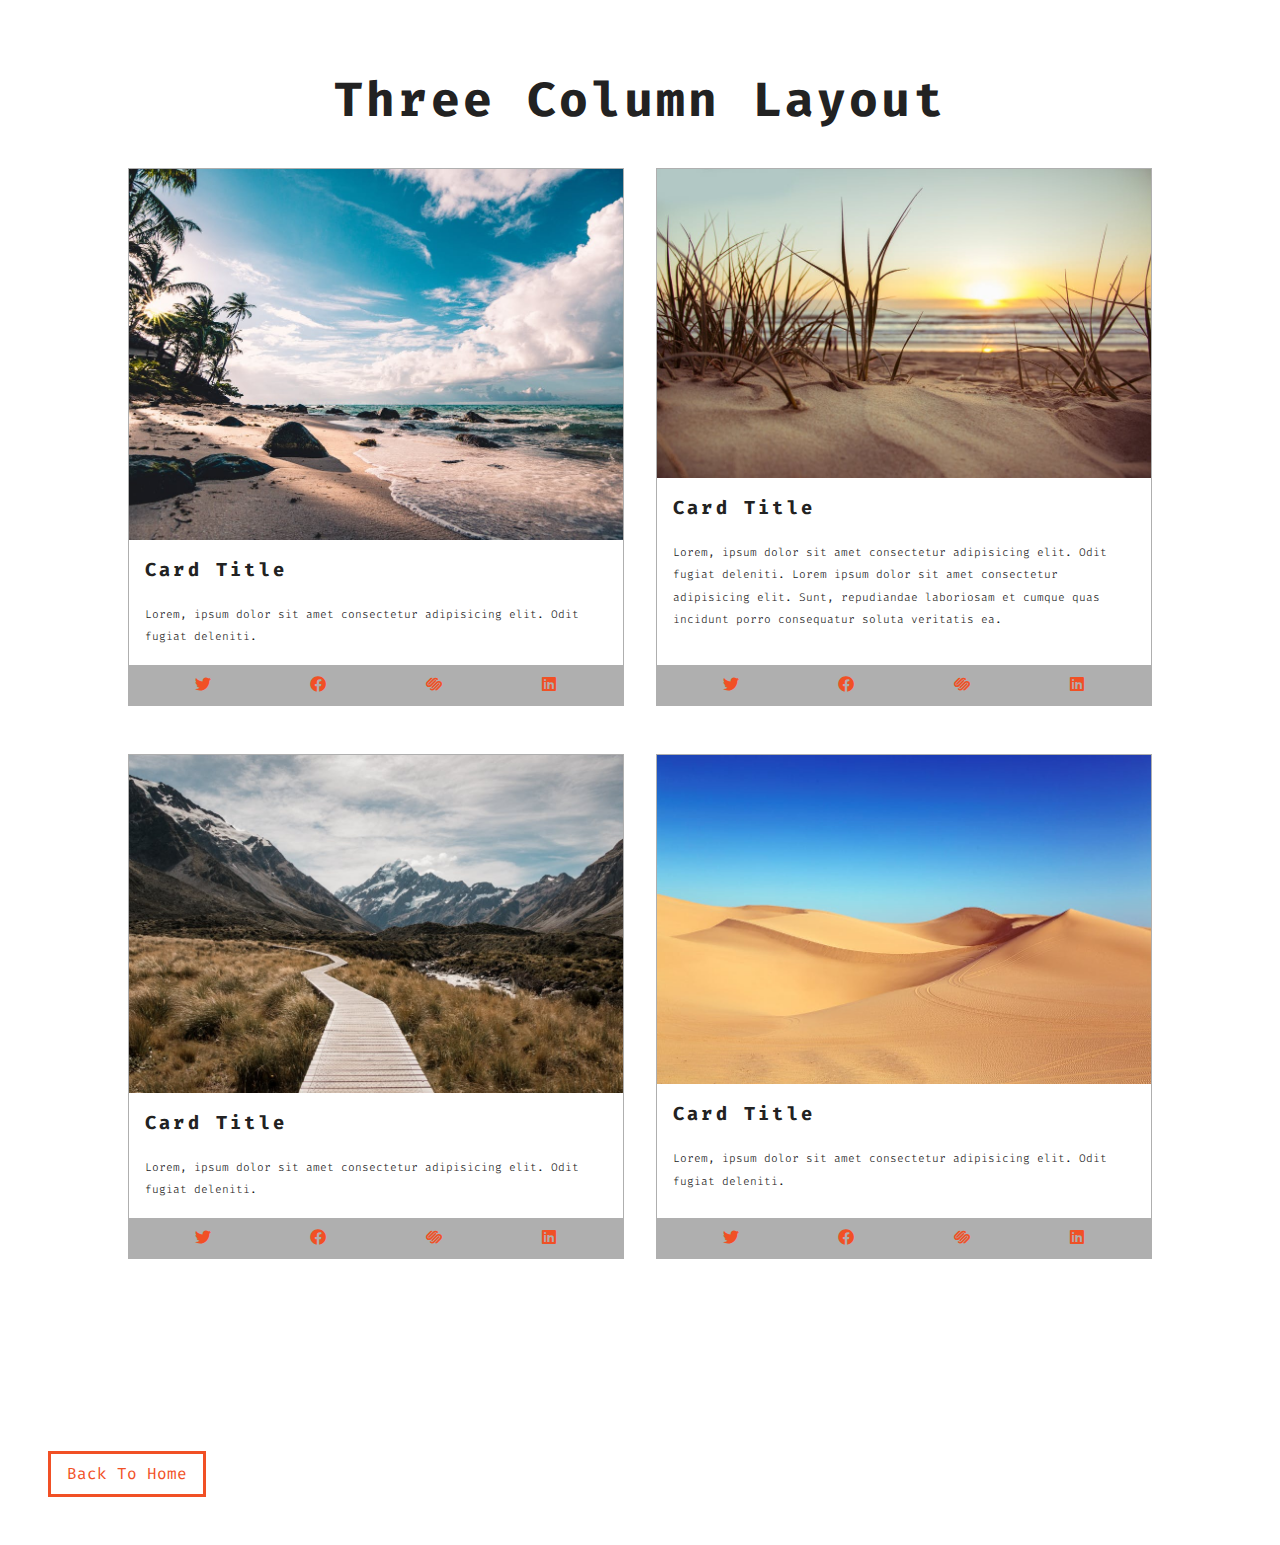
<file: cards.html>
<!DOCTYPE html>
<html lang="en">
  <head>
    <meta charset="UTF-8" />
    <meta http-equiv="X-UA-Compatible" content="IE=edge" />
    <meta name="viewport" content="width=device-width, initial-scale=1.0" />
    <title>Cards Grid</title>

    <!-- google font -->
    <link rel="preconnect" href="https://fonts.googleapis.com" />
    <link rel="preconnect" href="https://fonts.gstatic.com" crossorigin />
    <link
      href="https://fonts.googleapis.com/css2?family=Fira+Code:wght@300;400&family=Montserrat:ital,wght@0,200;1,100&family=Nunito:wght@900&display=swap"
      rel="stylesheet"
    />
    <!-- font-awesome -->
    <link rel="stylesheet" href="fontawesome-free-5.9.0-web/css/all.min.css" />

    <!-- css style -->
    <link rel="stylesheet" href="style.css" />
  </head>
  <body>
    <section class="cards">
      <div class="title">
        <h1>Three Column Layout</h1>
      </div>

      <div class="cards-center">
        <!-- singlr card -->
        <article class="card">
          <img src="./images/image-1.jpeg" alt="image-1" />

          <!-- card info -->
          <div class="card-info">
            <h3>Card Title</h3>
            <p>
              Lorem, ipsum dolor sit amet consectetur adipisicing elit. Odit
              fugiat deleniti.
            </p>
          </div>
          <!-- card footer -->
          <div class="card-footer">
            <span><i class="fab fa-twitter"></i></span>
            <span><i class="fab fa-facebook"></i></span>
            <span><i class="fab fa-squarespace"></i></span>
            <span><i class="fab fa-linkedin"></i></span>
          </div>
        </article>
        <!-- singlr card -->
        <article class="card">
          <img src="./images/image-2.jpeg" alt="image-1" />

          <!-- card info -->
          <div class="card-info">
            <h3>Card Title</h3>
            <p>
              Lorem, ipsum dolor sit amet consectetur adipisicing elit. Odit
              fugiat deleniti. Lorem ipsum dolor sit amet consectetur
              adipisicing elit. Sunt, repudiandae laboriosam et cumque quas
              incidunt porro consequatur soluta veritatis ea.
            </p>
          </div>
          <!-- card footer -->
          <div class="card-footer">
            <span><i class="fab fa-twitter"></i></span>
            <span><i class="fab fa-facebook"></i></span>
            <span><i class="fab fa-squarespace"></i></span>
            <span><i class="fab fa-linkedin"></i></span>
          </div>
        </article>
        <!-- singlr card -->
        <article class="card">
          <img src="./images/image-3.jpeg" alt="image-1" />

          <!-- card info -->
          <div class="card-info">
            <h3>Card Title</h3>
            <p>
              Lorem, ipsum dolor sit amet consectetur adipisicing elit. Odit
              fugiat deleniti.
            </p>
          </div>
          <!-- card footer -->
          <div class="card-footer">
            <span><i class="fab fa-twitter"></i></span>
            <span><i class="fab fa-facebook"></i></span>
            <span><i class="fab fa-squarespace"></i></span>
            <span><i class="fab fa-linkedin"></i></span>
          </div>
        </article>
        <!-- singlr card -->
        <article class="card">
          <img src="./images/image-4.jpeg" alt="image-1" />

          <!-- card info -->
          <div class="card-info">
            <h3>Card Title</h3>
            <p>
              Lorem, ipsum dolor sit amet consectetur adipisicing elit. Odit
              fugiat deleniti.
            </p>
          </div>
          <!-- card footer -->
          <div class="card-footer">
            <span><i class="fab fa-twitter"></i></span>
            <span><i class="fab fa-facebook"></i></span>
            <span><i class="fab fa-squarespace"></i></span>
            <span><i class="fab fa-linkedin"></i></span>
          </div>
        </article>
      </div>
    </section>

    <a href="index.html" class="btn">Back to home</a>
  </body>
</html>
</file>
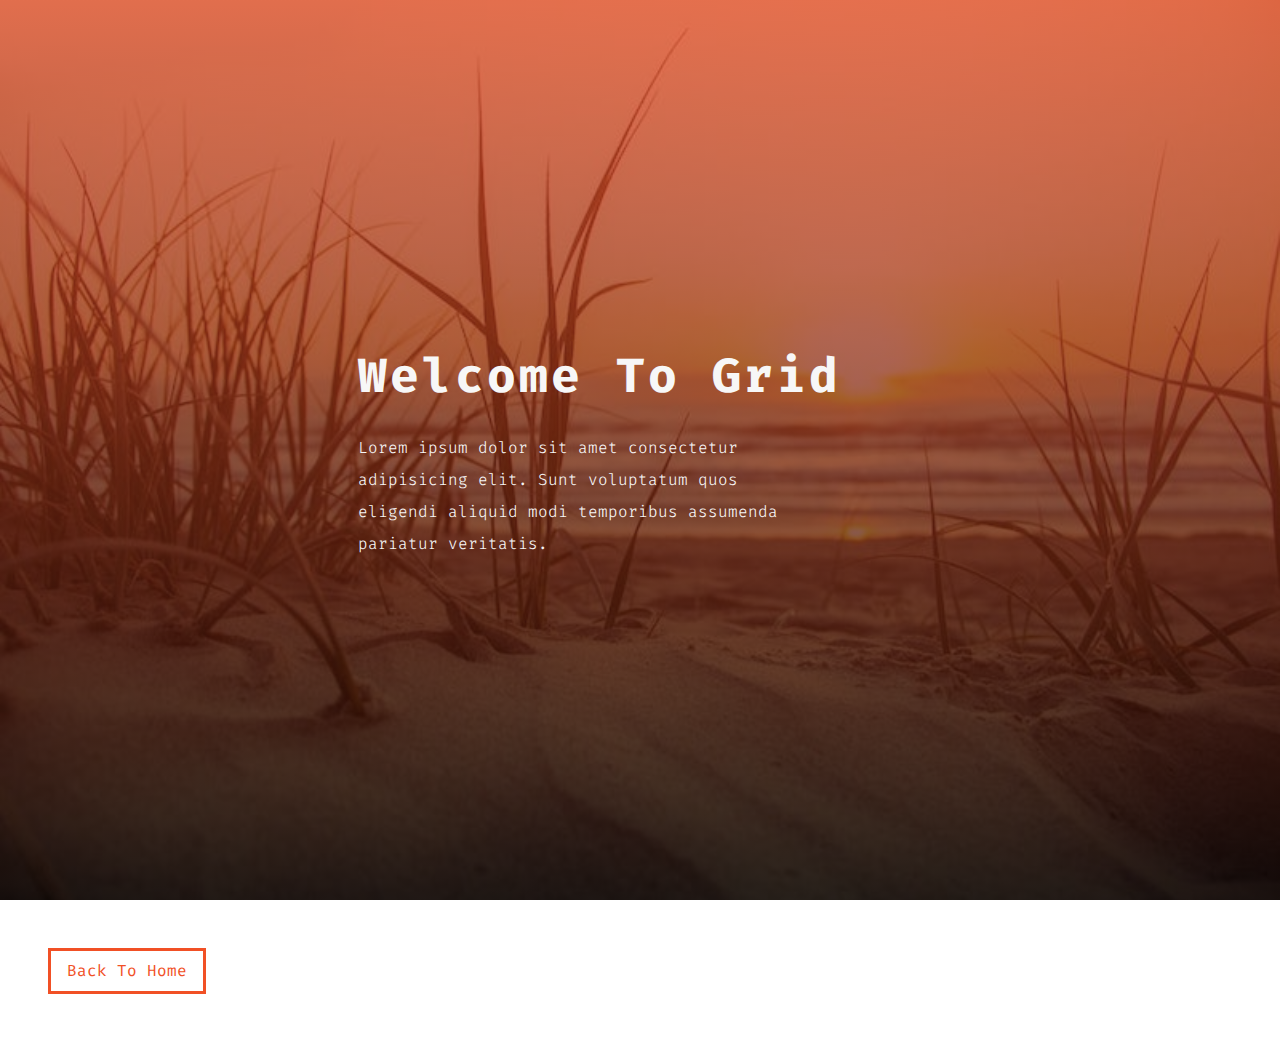
<file: hero.html>
<!DOCTYPE html>
<html lang="en">
  <head>
    <meta charset="UTF-8" />
    <meta http-equiv="X-UA-Compatible" content="IE=edge" />
    <meta name="viewport" content="width=device-width, initial-scale=1.0" />
    <title>Hero Grid</title>

    <!-- google font -->
    <link rel="preconnect" href="https://fonts.googleapis.com" />
    <link rel="preconnect" href="https://fonts.gstatic.com" crossorigin />
    <link
      href="https://fonts.googleapis.com/css2?family=Fira+Code:wght@300;400&family=Montserrat:ital,wght@0,200;1,100&family=Nunito:wght@900&display=swap"
      rel="stylesheet"
    />
    <!-- font-awesome -->
    <link rel="stylesheet" href="fontawesome-free-5.9.0-web/css/all.min.css" />

    <!-- css style -->
    <link rel="stylesheet" href="style.css" />
  </head>
  <body>
    <header class="main-header">
      <div class="main-banner">
        <h1>Welcome To Grid</h1>
        <p>
          Lorem ipsum dolor sit amet consectetur adipisicing elit. Sunt
          voluptatum quos eligendi aliquid modi temporibus assumenda pariatur
          veritatis.
        </p>
      </div>
    </header>
    <a href="index.html" class="btn">Back to home</a>
  </body>
</html>
</file>
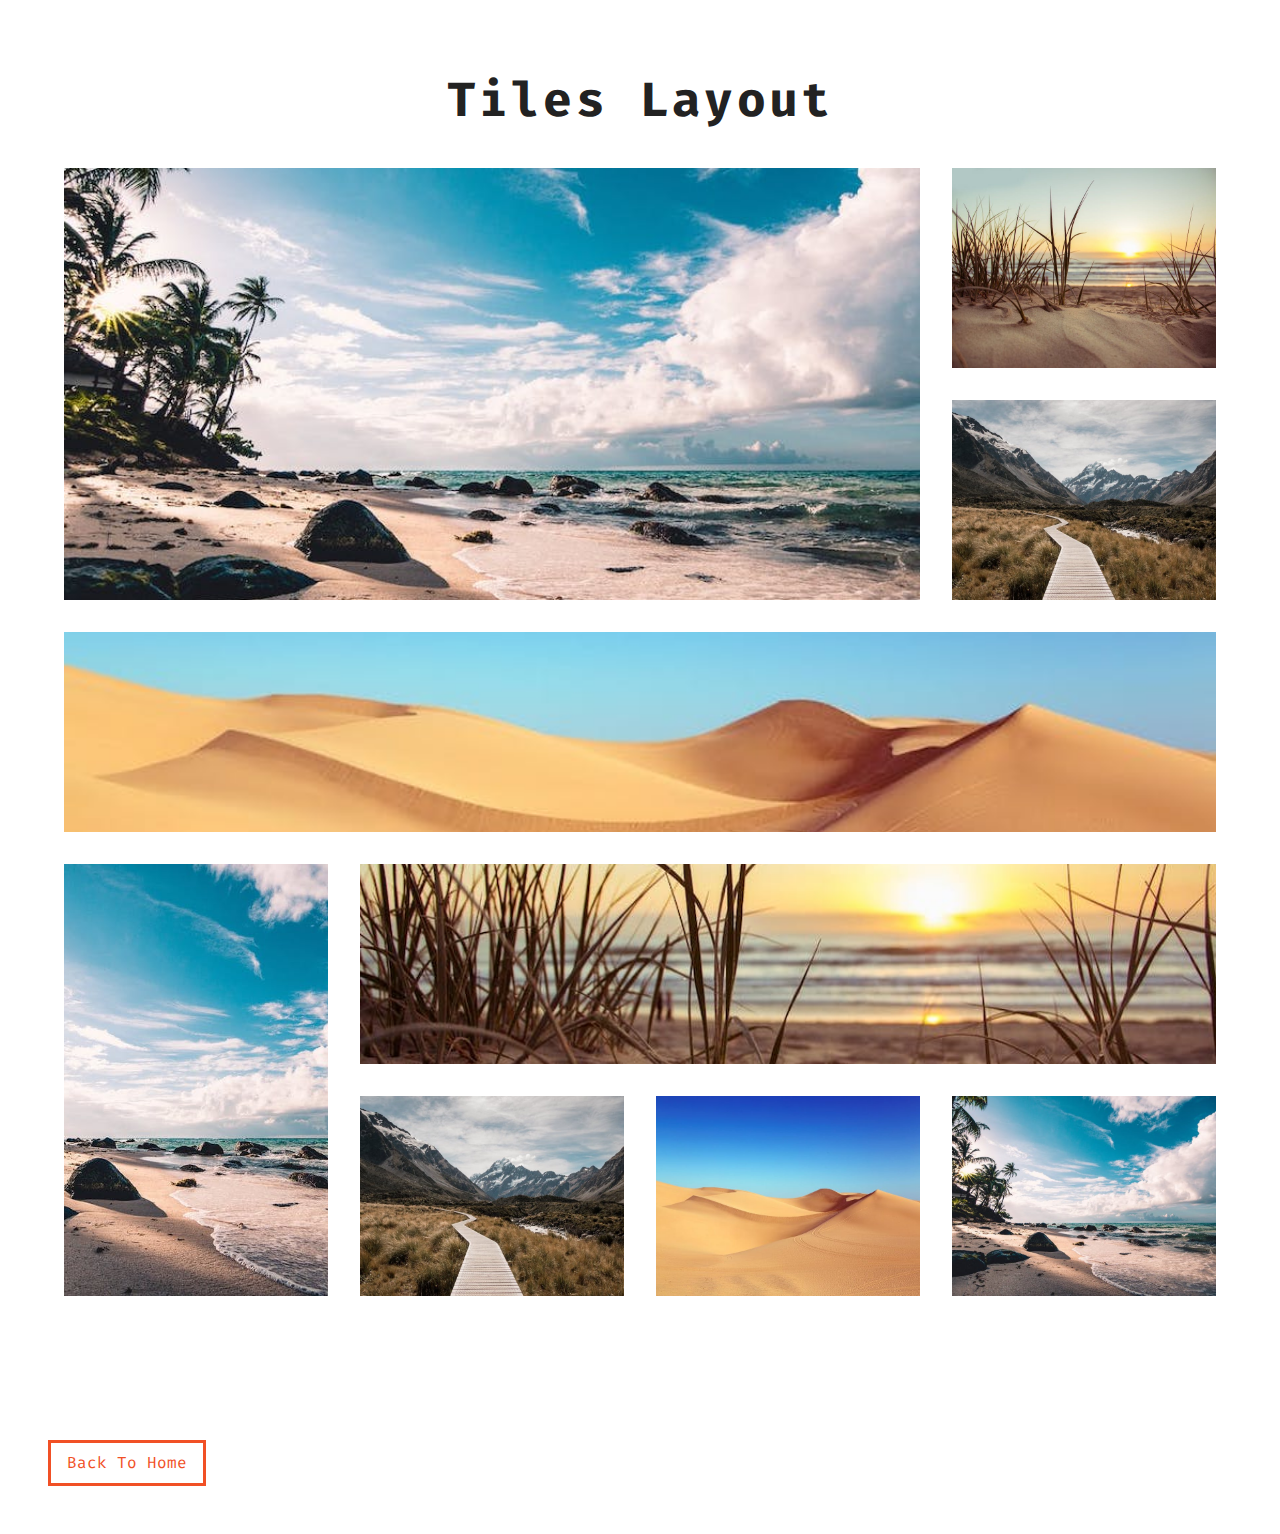
<file: tiles.html>
<!DOCTYPE html>
<html lang="en">
  <head>
    <meta charset="UTF-8" />
    <meta http-equiv="X-UA-Compatible" content="IE=edge" />
    <meta name="viewport" content="width=device-width, initial-scale=1.0" />
    <title>Grid mini project</title>

    <!-- google font -->
    <link rel="preconnect" href="https://fonts.googleapis.com" />
    <link rel="preconnect" href="https://fonts.gstatic.com" crossorigin />
    <link
      href="https://fonts.googleapis.com/css2?family=Fira+Code:wght@300;400&family=Montserrat:ital,wght@0,200;1,100&family=Nunito:wght@900&display=swap"
      rel="stylesheet"
    />
    <!-- font-awesome -->
    <link rel="stylesheet" href="fontawesome-free-5.9.0-web/css/all.min.css" />

    <!-- css style -->
    <link rel="stylesheet" href="style.css" />
  </head>
  <body>
    <section class="tiles">
      <div class="title"><h1>Tiles Layout</h1></div>

      <div class="tiles-center">
        <!-- single tile -->
        <article class="tile-1">
          <img src="./images/size-image-1.jpeg" alt="" />
        </article>
        <!-- end of single tile -->
        <!-- single tile -->
        <article class="tile-2">
          <img src="./images/size-image-2.jpeg" alt="" />
        </article>
        <!-- end of single tile -->
        <!-- single tile -->
        <article class="tile-3">
          <img src="./images/size-image-3.jpeg" alt="" />
        </article>
        <!-- end of single tile -->
        <!-- single tile -->
        <article class="tile-4">
          <img src="./images/size-image-4.jpeg" alt="" />
        </article>
        <!-- end of single tile -->
        <!-- single tile -->
        <article class="tile-5">
          <img src="./images/size-image-1.jpeg" alt="" />
        </article>
        <!-- end of single tile -->
        <!-- single tile -->
        <article class="tile-6">
          <img src="./images/size-image-2.jpeg" alt="" />
        </article>
        <!-- end of single tile -->
        <!-- single tile -->
        <article class="tile-7">
          <img src="./images/size-image-3.jpeg" alt="" />
        </article>
        <!-- end of single tile -->
        <!-- single tile -->
        <article class="tile-8">
          <img src="./images/size-image-4.jpeg" alt="" />
        </article>
        <!-- end of single tile -->
        <!-- single tile -->
        <article class="tile-9">
          <img src="./images/size-image-1.jpeg" alt="" />
        </article>
        <!-- end of single tile -->
      </div>
    </section>

    <a href="index.html" class="btn">Back to home</a>
  </body>
</html>
</file>
<file: style.css>
/*
===========
Variables
===========
*/

:root {
  --primaryColor: #f15025;
  --mainBlack: #222;
  --mainWhite: #fff;
  --offWhite: #f7f7f7;
  --darkGrey: #afafaf;
  --mainTransition: all 0.3s linear;
  --mainSpacing: 0.2rem;
}

/*
===============
Global Style
===============
*/

* {
  margin: 0;
  padding: 0;
  box-sizing: border-box;
}

body {
  font-family: "Fira Code", monospace;
  color: var(--mainBlack);
  background: var(--mainWhite);
  line-height: 1.5;
}

li {
  list-style: none;
}

a {
  text-decoration: none;
}

img {
  width: 100%;
  display: block;
}

h1,
h2,
h3 {
  text-transform: capitalize;
  letter-spacing: var(--mainSpacing);
  margin-bottom: 1.25rem;
}

h1 {
  font-size: 3rem;
}

h2 {
  margin-bottom: 0;
}

p {
  font-weight: 300;
  font-size: 0.7rem;
  line-height: 2;
}

.btn {
  display: inline-block;
  color: var(--primaryColor);
  text-transform: capitalize;
  padding: 0.5rem 1rem;
  margin: 3rem;
  border: 3px solid var(--primaryColor);
  transition: var(--mainTransition);
}

.btn:hover {
  background-color: var(--primaryColor);
  color: var(--mainWhite);
}

/*
===============
Navbar
===============
*/

.main-navbar {
  background-color: var(--darkGrey);
  padding: 1rem 2rem;
}

.navbar {
  max-width: 1170px;
  margin: 0 auto;
  display: grid;
  grid-template-columns: repeat(4, 1fr);
}

.navbar li {
  text-align: center;
}

.navbar a {
  color: var(--primaryColor);
  text-transform: capitalize;
  /* padding: 1rem 0; */
  letter-spacing: var(--mainSpacing);
  transition: var(--mainTransition);
}

.navbar a:hover {
  color: var(--mainBlack);
}

@media screen and (max-width: 900px) {
  .navbar {
    display: block;
    margin: 0;
  }
  .navbar li {
    text-align: left;
  }

  .navbar a {
    padding: 1rem 0;
    display: block;
  }
}

/*
===============
Hero
===============
*/

.main-header {
  min-height: 100vh;
  background-image: linear-gradient(
      rgba(241, 80, 37, 0.75),
      rgba(0, 0, 0, 0.75)
    ),
    url(./images/size-image-2.jpeg);
  background-repeat: no-repeat;
  background-size: cover;
  background-position: center;
  background-attachment: fixed;
  display: grid;
  justify-content: center;
  align-items: center;
  /* text-align: center; */
}

.main-banner {
  /* background-color: red; */
  color: var(--offWhite);
  padding: 0 3rem;
}

.main-banner p {
  /* background-color: red; */
  font-size: 1rem;
  width: 80%;
  max-width: 564px;
}

/*
===============
Cards
===============
*/
.cards {
  padding: 4rem 0;
  /* min-height: 100vh; */
}

.title {
  text-align: center;
}

.cards-center {
  width: 80vw;
  max-width: 1170px;
  margin: 2rem auto;
}

.card {
  border: 1px solid var(--darkGrey);
  margin-bottom: 3rem;
  display: grid;
  grid-template-columns: 1fr;
  grid-template-rows: auto 1fr auto;
}

.card-info {
  padding: 1rem;
}

.card-footer {
  background-color: var(--darkGrey);
  padding: 0.5rem 1rem;
  display: grid;
  grid-template-columns: repeat(4, 1fr);
  justify-items: center;
  color: var(--primaryColor);
}

.cards-center {
  display: grid;
  grid-column-gap: 2rem;
  grid-template-columns: repeat(auto-fill, minmax(368px, 1fr));
}

/*
===============
Tiles
===============
*/
.title {
  text-align: center;
}
.tiles {
  padding: 4rem 0;
}

.tiles-center {
  width: 90vw;
  max-width: 1170px;
  margin: 2rem auto;
  display: grid;
  grid-row-gap: 2rem;
  grid-column-gap: 2rem;
}

@media screen and (min-width: 768px) {
  .tiles-center {
    grid-template-columns: 1fr 1fr;
    grid-column-gap: 2rem;
  }
}
@media screen and (min-width: 992px) {
  .tiles-center {
    grid-template-columns: 1fr 1fr 1fr;
  }
}

@media screen and (min-width: 1170px) {
  .tiles-center {
    grid-template-columns: 1fr 1fr 1fr 1fr;
    grid-template-rows: repeat(5, 200px);
  }
  .tile-1 {
    grid-column: 1/4;
    grid-row: 1/3;
  }
  .tile-4 {
    grid-column: 1/-1;
    grid-row: 3/4;
  }
  .tile-5 {
    grid-column: 1/2;
    grid-row: 4/6;
  }
  .tile-6 {
    grid-column: 2/5;
    grid-row: 4/5;
  }
}
.tiles img {
  height: 100%;
  width: 100%;
  object-fit: cover;
}
</file>
